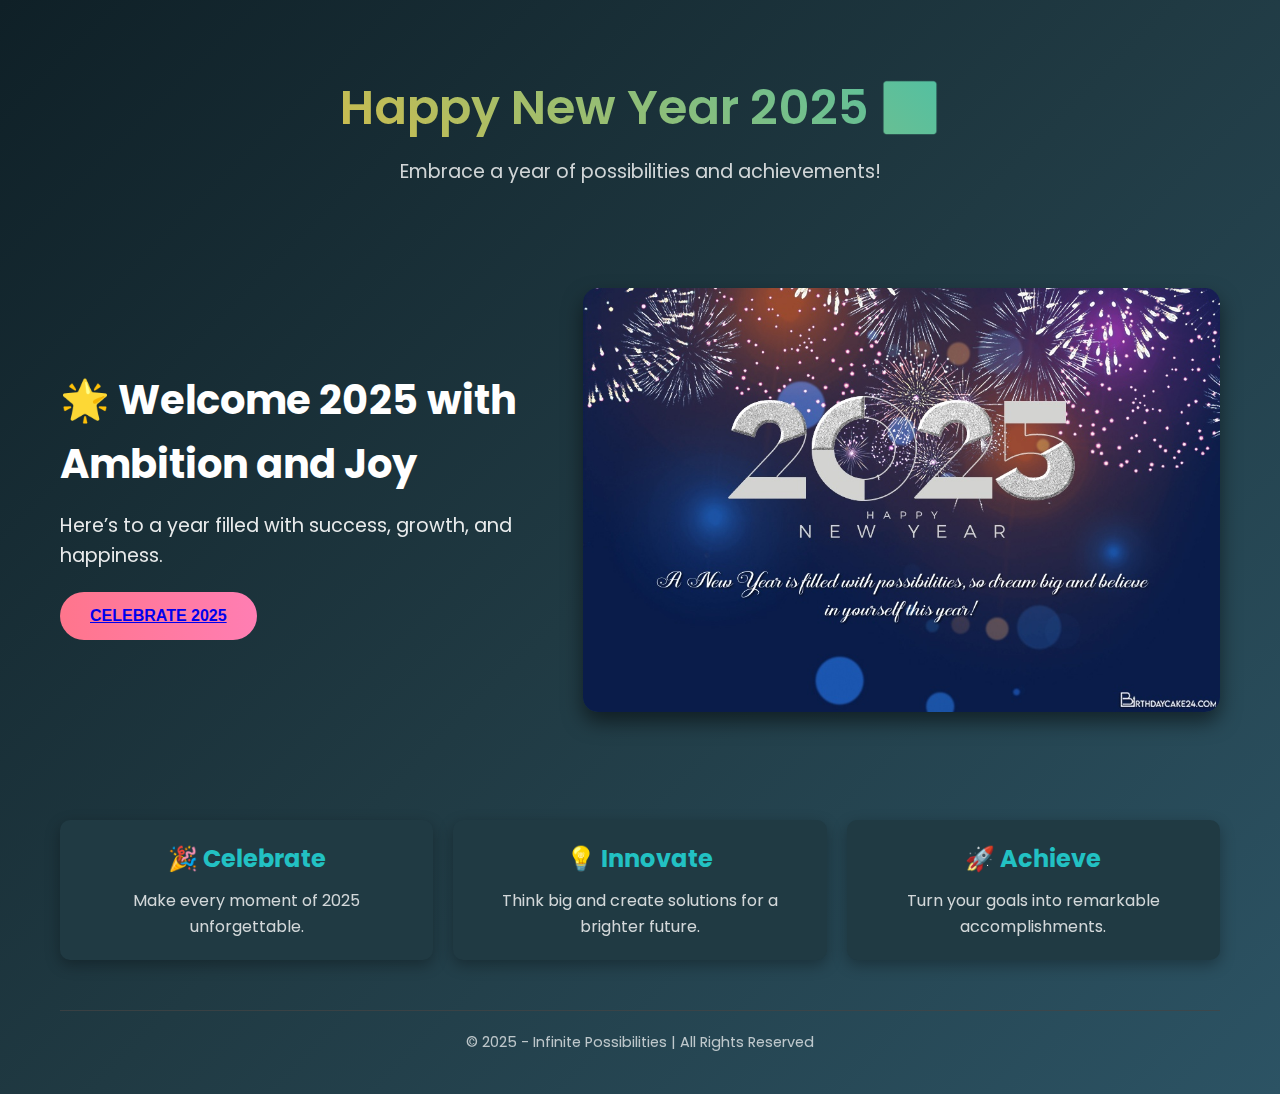
<file: index.html>
<!DOCTYPE html>
<html lang="en">
<head>
    <meta charset="UTF-8">
    <meta name="viewport" content="width=device-width, initial-scale=1.0">
    <title>Happy New Year 2025</title>
    <link rel="stylesheet" href="style.css">
    <link href="https://fonts.googleapis.com/css2?family=Poppins:wght@300;400;600&display=swap" rel="stylesheet">
</head>
<body>
    <div class="container">
        <header>
            <h1>Happy New Year 2025 🎆</h1>
            <p>Embrace a year of possibilities and achievements!</p>
        </header>
        <main>
            <section class="hero">
                <div class="content">
                    <h2>🌟 Welcome 2025 with Ambition and Joy</h2>
                    <p>Here’s to a year filled with success, growth, and happiness.</p>
                    <button class="cta-btn"><a href="video.html">Celebrate 2025</a></button>
                </div>
                <div class="hero-image">
                    <img src="fireworks-happy-new-year-2025-wishes-card-images-download-_e06bc.jpg" alt="Celebration">
                </div>
            </section>
            <section class="features">
                <div class="feature">
                    <h3>🎉 Celebrate</h3>
                    <p>Make every moment of 2025 unforgettable.</p>
                </div>
                <div class="feature">
                    <h3>💡 Innovate</h3>
                    <p>Think big and create solutions for a brighter future.</p>
                </div>
                <div class="feature">
                    <h3>🚀 Achieve</h3>
                    <p>Turn your goals into remarkable accomplishments.</p>
                </div>
            </section>
        </main>
        <footer>
            <p>&copy; 2025 - Infinite Possibilities | All Rights Reserved</p>
        </footer>
    </div>
</body>
</html>
</file>
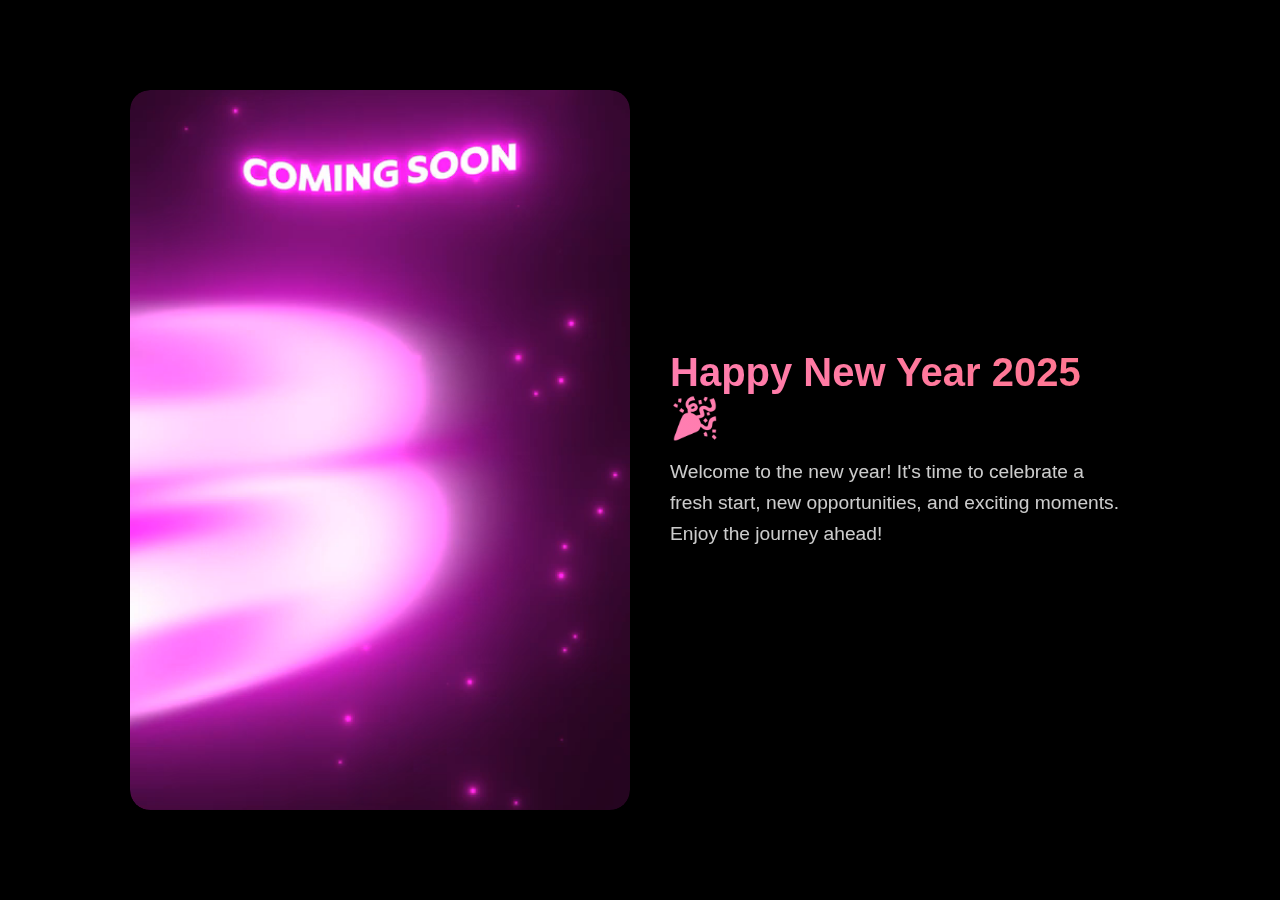
<file: video.html>
<!DOCTYPE html>
<html lang="en">
<head>
    <meta charset="UTF-8">
    <meta name="viewport" content="width=device-width, initial-scale=1.0">
    <title>Happy New Year 2025</title>
    <link rel="stylesheet" href="video.css">
</head>
<body>
    <div class="container">
        <div class="video-container">
            <video class="video-player" autoplay loop>
                <source src="happy-new-year-2025-black-screen-status-new-year-status-1080-publer.io.mp4" type="video/mp4">
                Your browser does not support the video tag.
            </video>
        </div>
        <div class="content">
            <h1>Happy New Year 2025 🎉</h1>
            <p>Welcome to the new year! It's time to celebrate a fresh start, new opportunities, and exciting moments. Enjoy the journey ahead!</p>
        </div>
    </div>
</body>
</html>
</file>
<file: style.css>
/* General Styles */
* {
    margin: 0;
    padding: 0;
    box-sizing: border-box;
}

body {
    font-family: 'Poppins', sans-serif;
    background: linear-gradient(135deg, #0f2027, #203a43, #2c5364);
    color: #fff;
    line-height: 1.6;
    overflow-x: hidden;
}

.container {
    max-width: 1200px;
    margin: 0 auto;
    padding: 20px;
}

/* Header */
header {
    text-align: center;
    padding: 50px 20px;
}

header h1 {
    font-size: 3rem;
    font-weight: 600;
    margin-bottom: 10px;
    background: linear-gradient(45deg, #fdbb2d, #22c1c3);
    -webkit-background-clip: text;
    -webkit-text-fill-color: transparent;
}

header p {
    font-size: 1.2rem;
    opacity: 0.8;
}

/* Hero Section */
.hero {
    display: flex;
    justify-content: space-between;
    align-items: center;
    padding: 50px 0;
}

.hero .content {
    max-width: 50%;
}

.hero h2 {
    font-size: 2.5rem;
    margin-bottom: 15px;
}

.hero p {
    font-size: 1.2rem;
    margin-bottom: 20px;
    opacity: 0.9;
}

.cta-btn {
    display: inline-block;
    padding: 15px 30px;
    font-size: 1rem;
    font-weight: 600;
    color: #fff;
    background: linear-gradient(90deg, #ff758c, #ff7eb3);
    border: none;
    border-radius: 30px;
    cursor: pointer;
    transition: all 0.3s ease;
    text-transform: uppercase;
}

.cta-btn:hover {
    background: linear-gradient(90deg, #ff7eb3, #ff758c);
    transform: scale(1.05);
}

.hero-image img {
    max-width: 100%;
    border-radius: 15px;
    box-shadow: 0 10px 20px rgba(0, 0, 0, 0.5);
}

/* Features Section */
.features {
    display: flex;
    justify-content: space-between;
    margin: 50px 0;
    gap: 20px;
}

.feature {
    flex: 1;
    background: #203a43;
    padding: 20px;
    border-radius: 10px;
    box-shadow: 0 5px 15px rgba(0, 0, 0, 0.3);
    text-align: center;
}

.feature h3 {
    font-size: 1.5rem;
    margin-bottom: 10px;
    color: #22c1c3;
}

.feature p {
    font-size: 1rem;
    opacity: 0.8;
}

/* Footer */
footer {
    text-align: center;
    padding: 20px;
    margin-top: 50px;
    border-top: 1px solid #444;
    font-size: 0.9rem;
    opacity: 0.7;
}

/* Media Queries */
@media (max-width: 768px) {
    .hero {
        flex-direction: column;
        text-align: center;
    }

    .hero .content, .hero-image {
        max-width: 100%;
    }

    .features {
        flex-direction: column;
    }

    .feature {
        margin-bottom: 20px;
    }
}
</file>
<file: video.css>
/* Reset margin and padding for all elements */
* {
    margin: 0;
    padding: 0;
    box-sizing: border-box;
}

/* Body and container styles */
body {
    font-family: 'Arial', sans-serif;
    background-color: #000;
    display: flex;
    justify-content: center;
    align-items: center;
    height: 100vh;
    overflow: hidden;
    margin: 0;
}

/* Main container to hold the video and content */
.container {
    display: flex;
    flex-wrap: wrap;
    justify-content: center;
    align-items: center;
    width: 90%;
    max-width: 1200px;
    padding: 20px;
    gap: 20px;
}

/* Video container in portrait format */
.video-container {
    width: 45%;
    height: 80vh; /* Keeps the video height within view */
    max-width: 600px;
    max-height: 1067px;
    position: relative;
    overflow: hidden;
    border-radius: 20px;
}

/* Video styling */
.video-player {
    width: 100%;
    height: 100%;
    object-fit: cover;
    border-radius: 20px;
}

/* Content styling (text, title, button) */
.content {
    width: 45%;
    color: #fff;
    text-align: left;
    padding: 20px;
    display: flex;
    flex-direction: column;
    justify-content: center;
    gap: 15px;
}

.content h1 {
    font-size: 2.5rem;
    font-weight: bold;
    background: linear-gradient(45deg, #ff7eb3, #ff758c);
    -webkit-background-clip: text;
    color: transparent;
}

.content p {
    font-size: 1.2rem;
    opacity: 0.8;
    line-height: 1.6;
}

.cta-btn {
    padding: 15px 30px;
    font-size: 1rem;
    font-weight: bold;
    color: #fff;
    background: linear-gradient(90deg, #ff758c, #ff7eb3);
    border: none;
    border-radius: 30px;
    cursor: pointer;
    transition: all 0.3s ease;
    text-transform: uppercase;
}

.cta-btn:hover {
    background: linear-gradient(90deg, #ff7eb3, #ff758c);
    transform: scale(1.05);
}

/* Responsive design adjustments */
@media (max-width: 768px) {
    .container {
        flex-direction: column;
        text-align: center;
    }

    .video-container, .content {
        width: 90%;
        max-width: 600px;
    }

    .content h1 {
        font-size: 2rem;
    }

    .content p {
        font-size: 1rem;
    }

    .cta-btn {
        width: 100%;
        padding: 12px 20px;
    }
}
</file>
